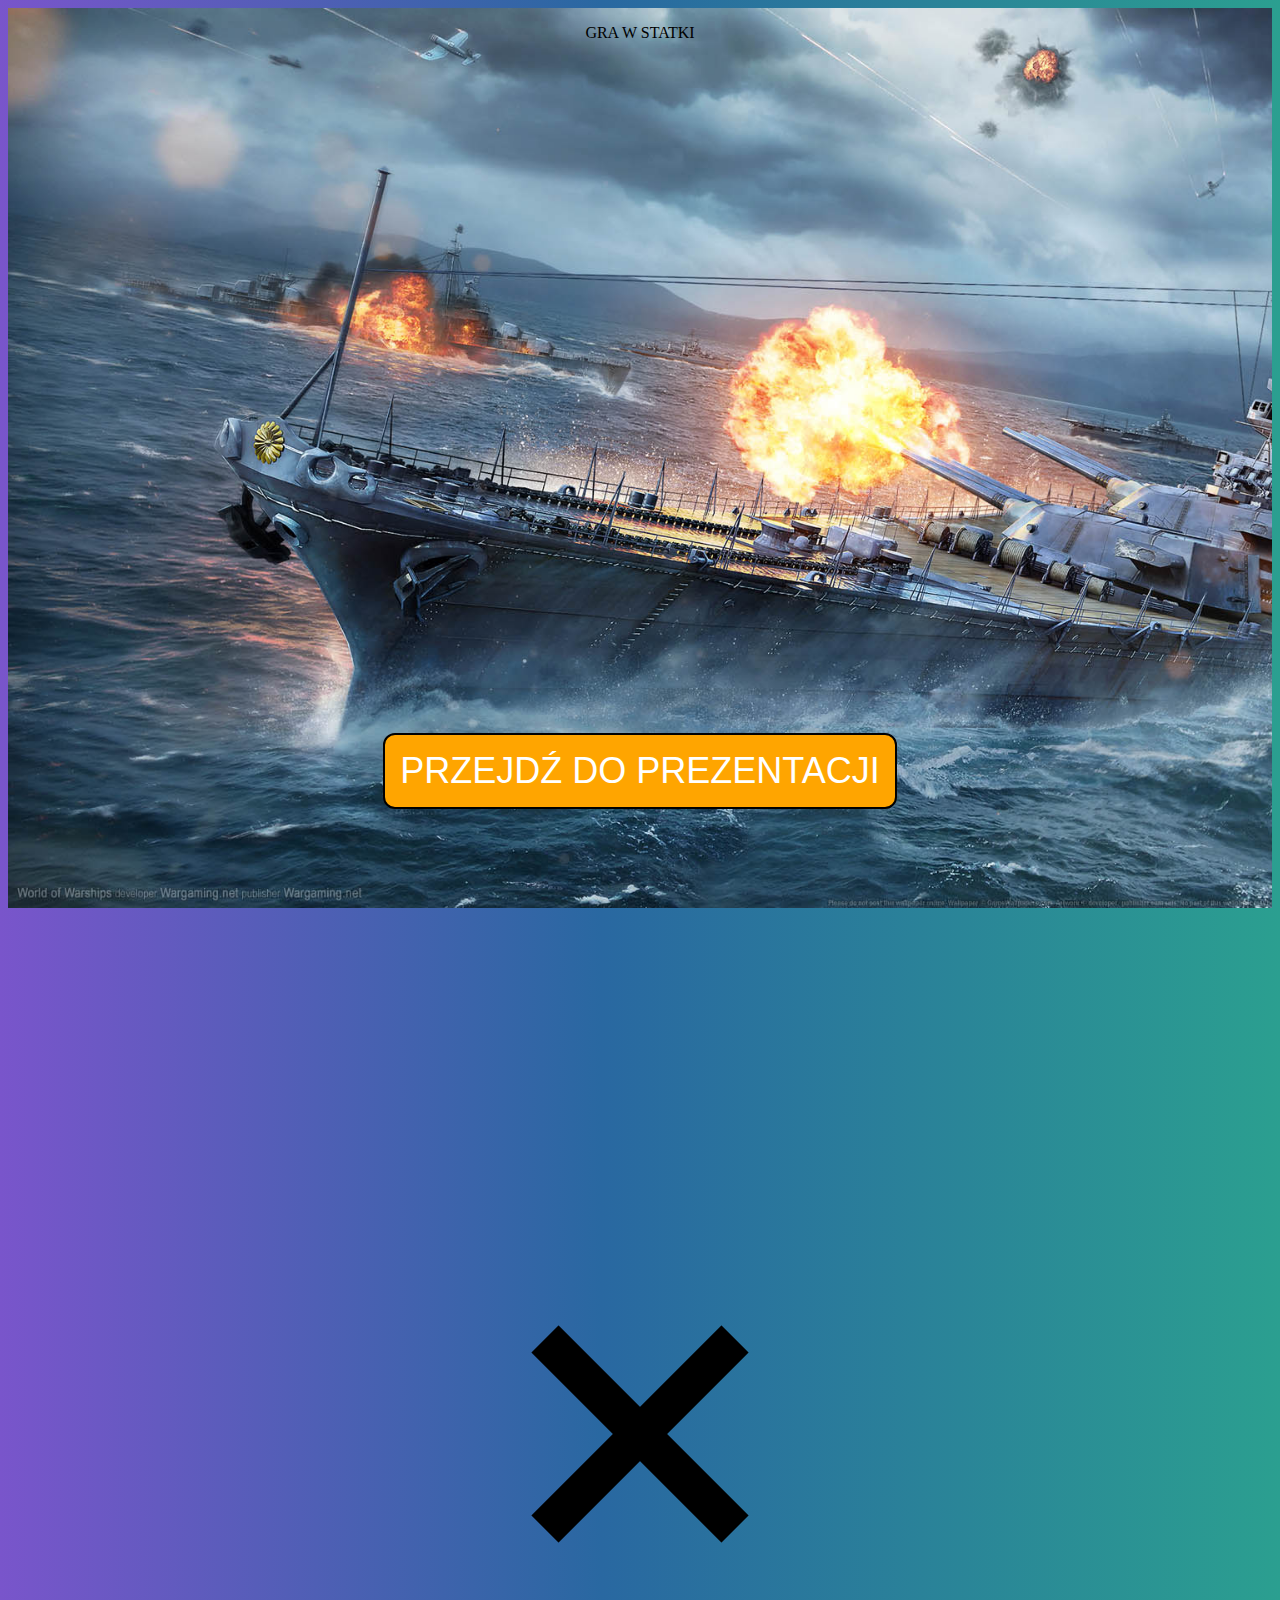
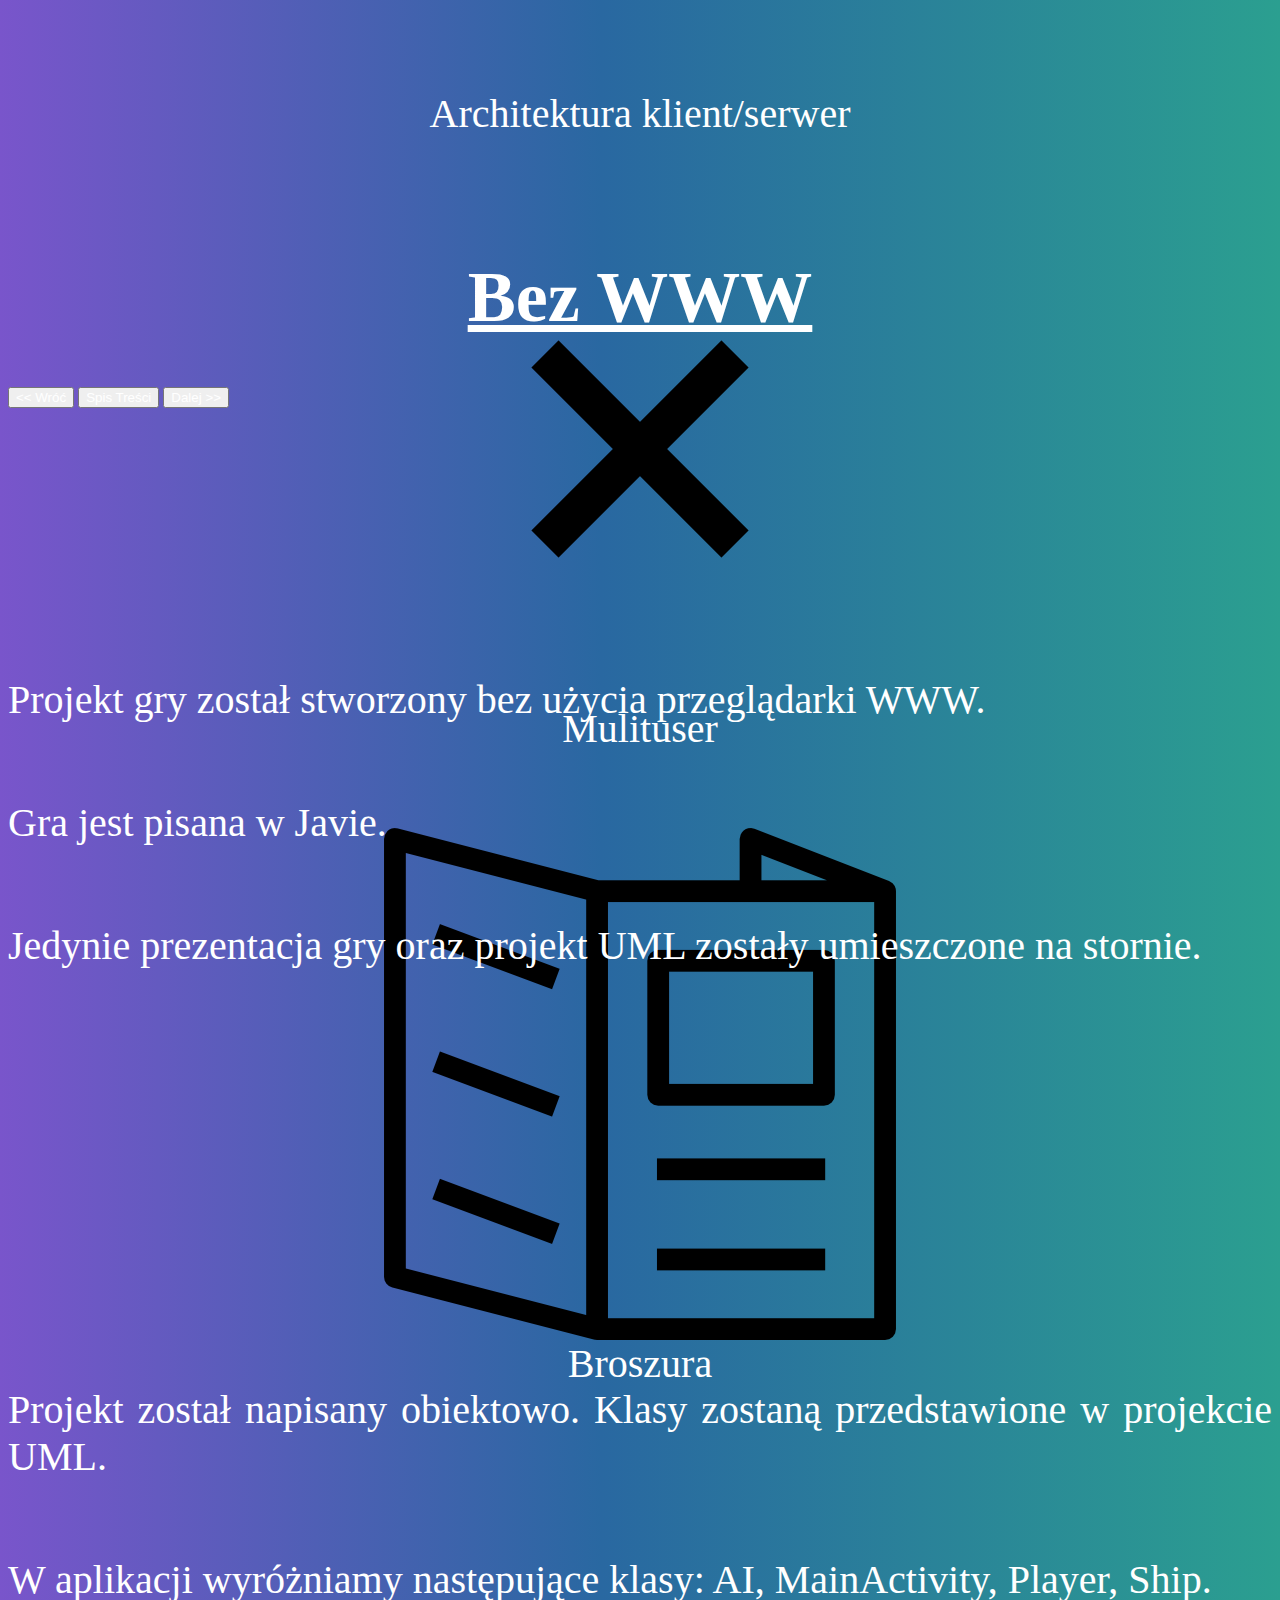
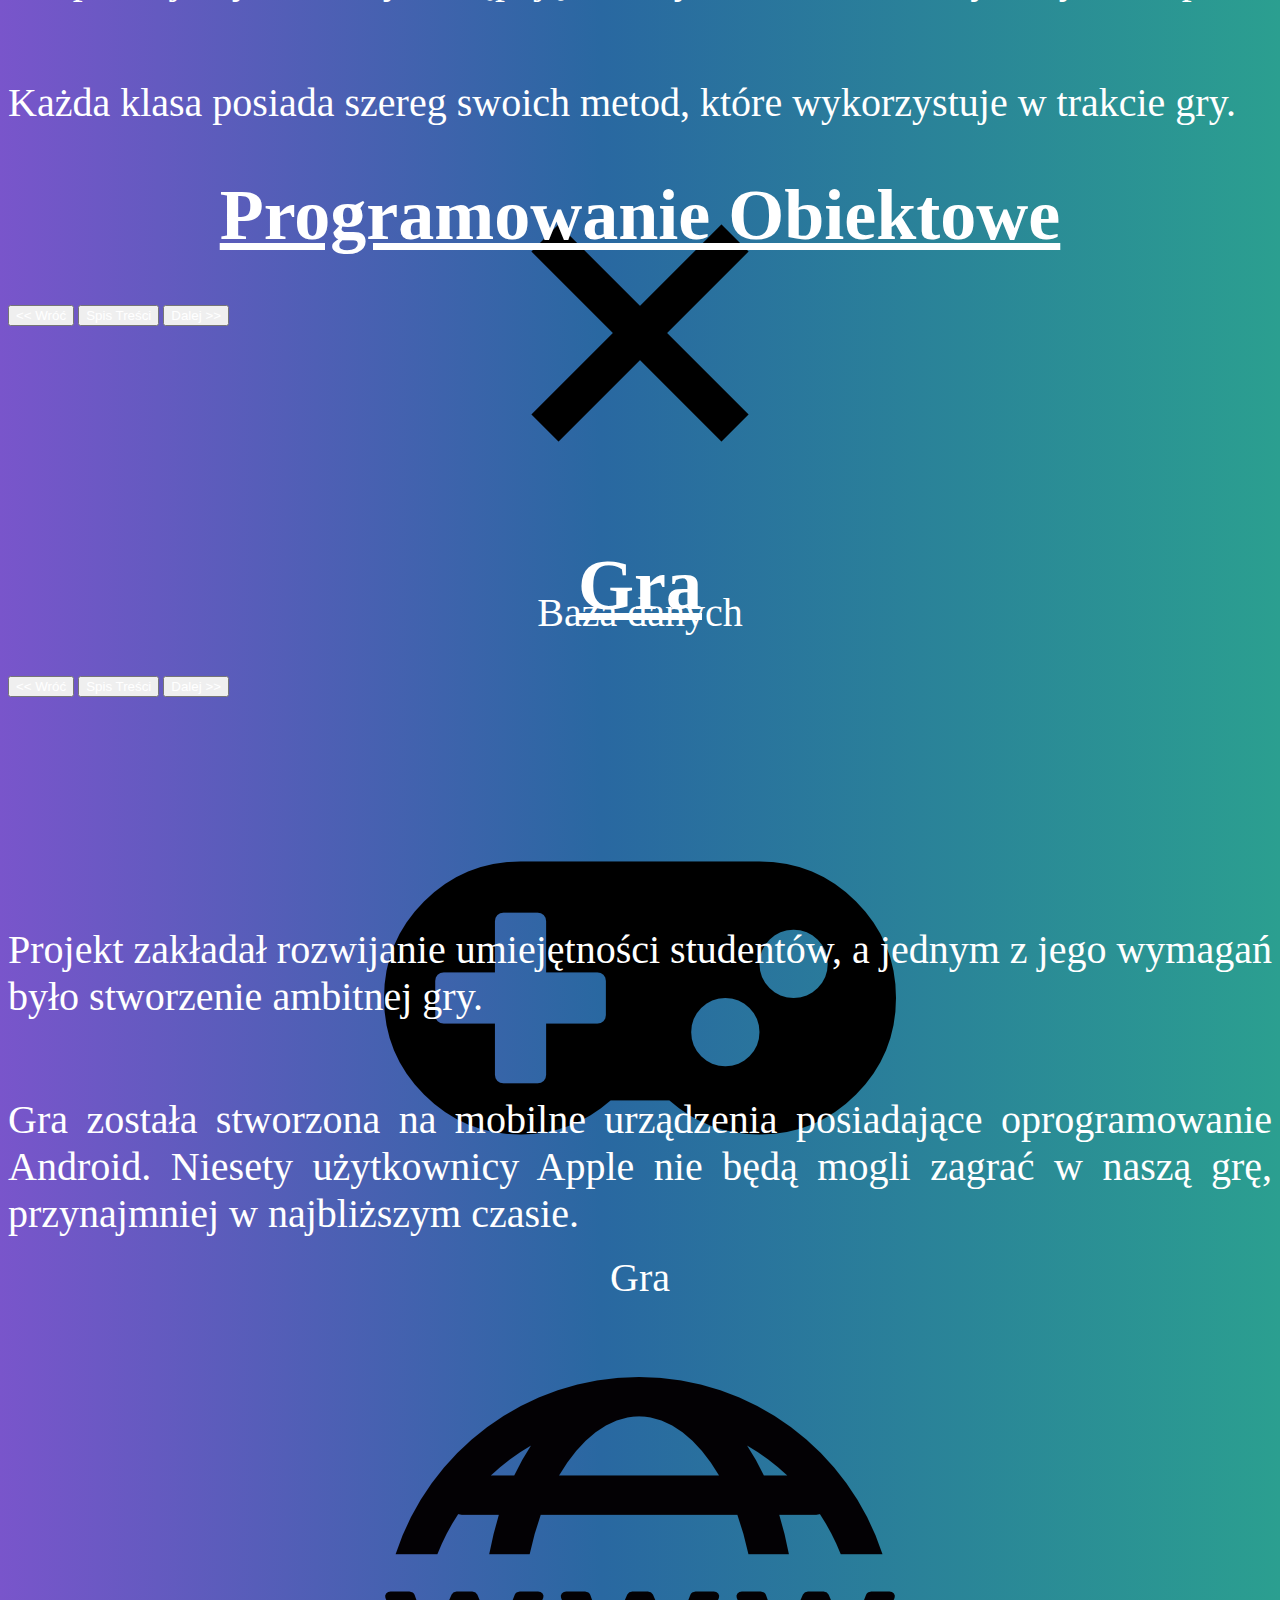
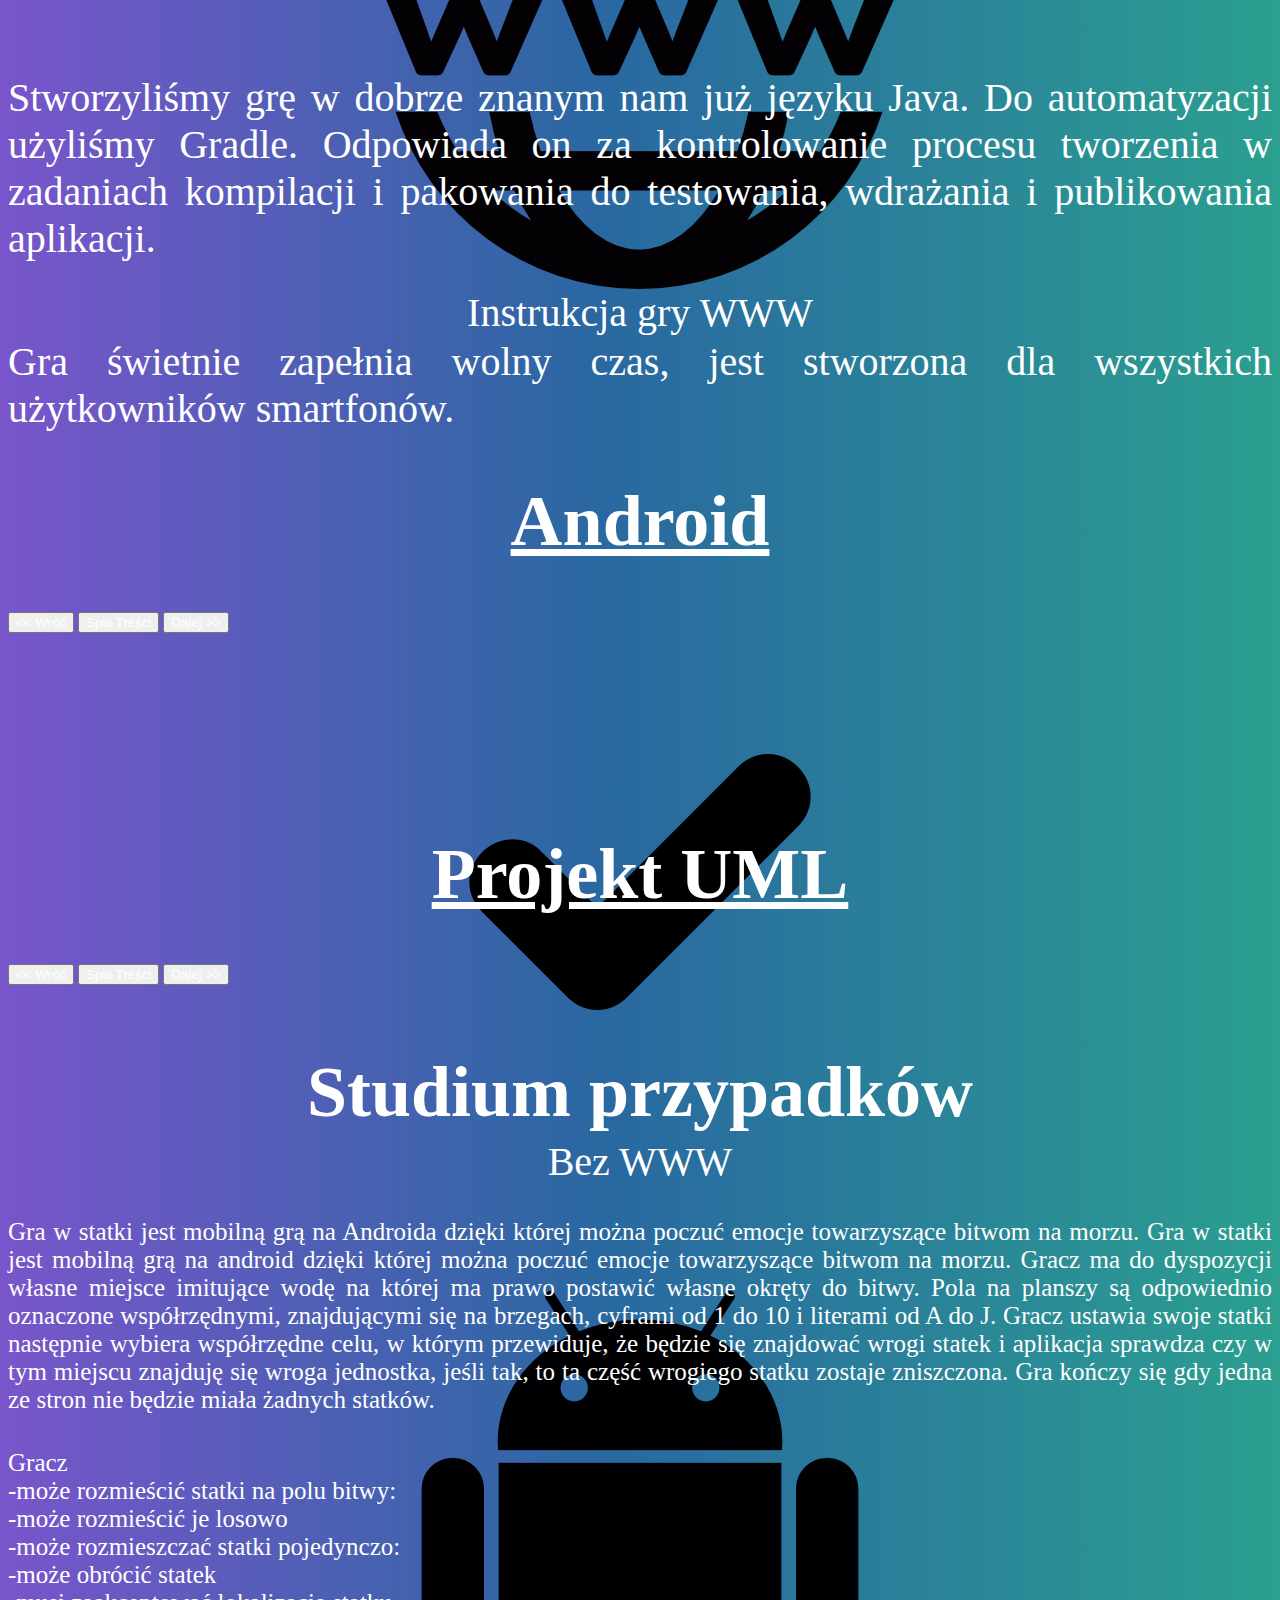
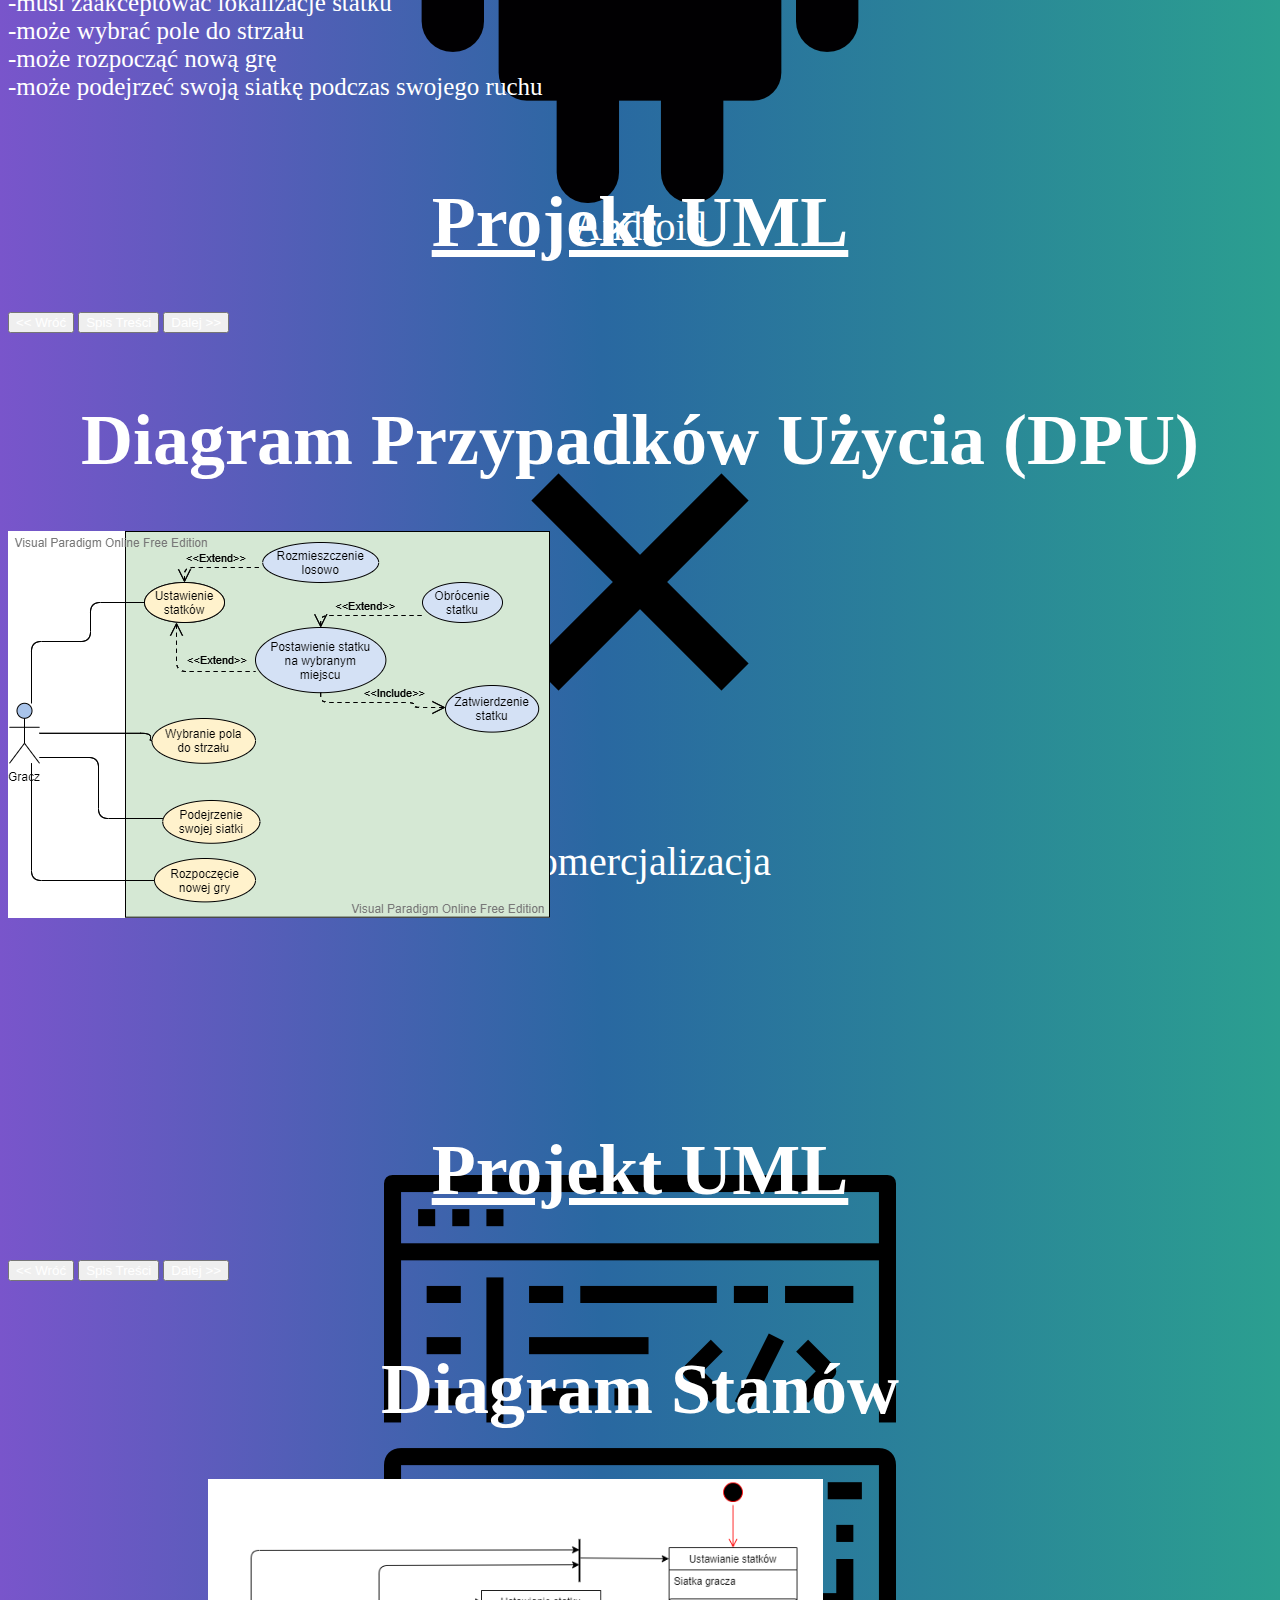
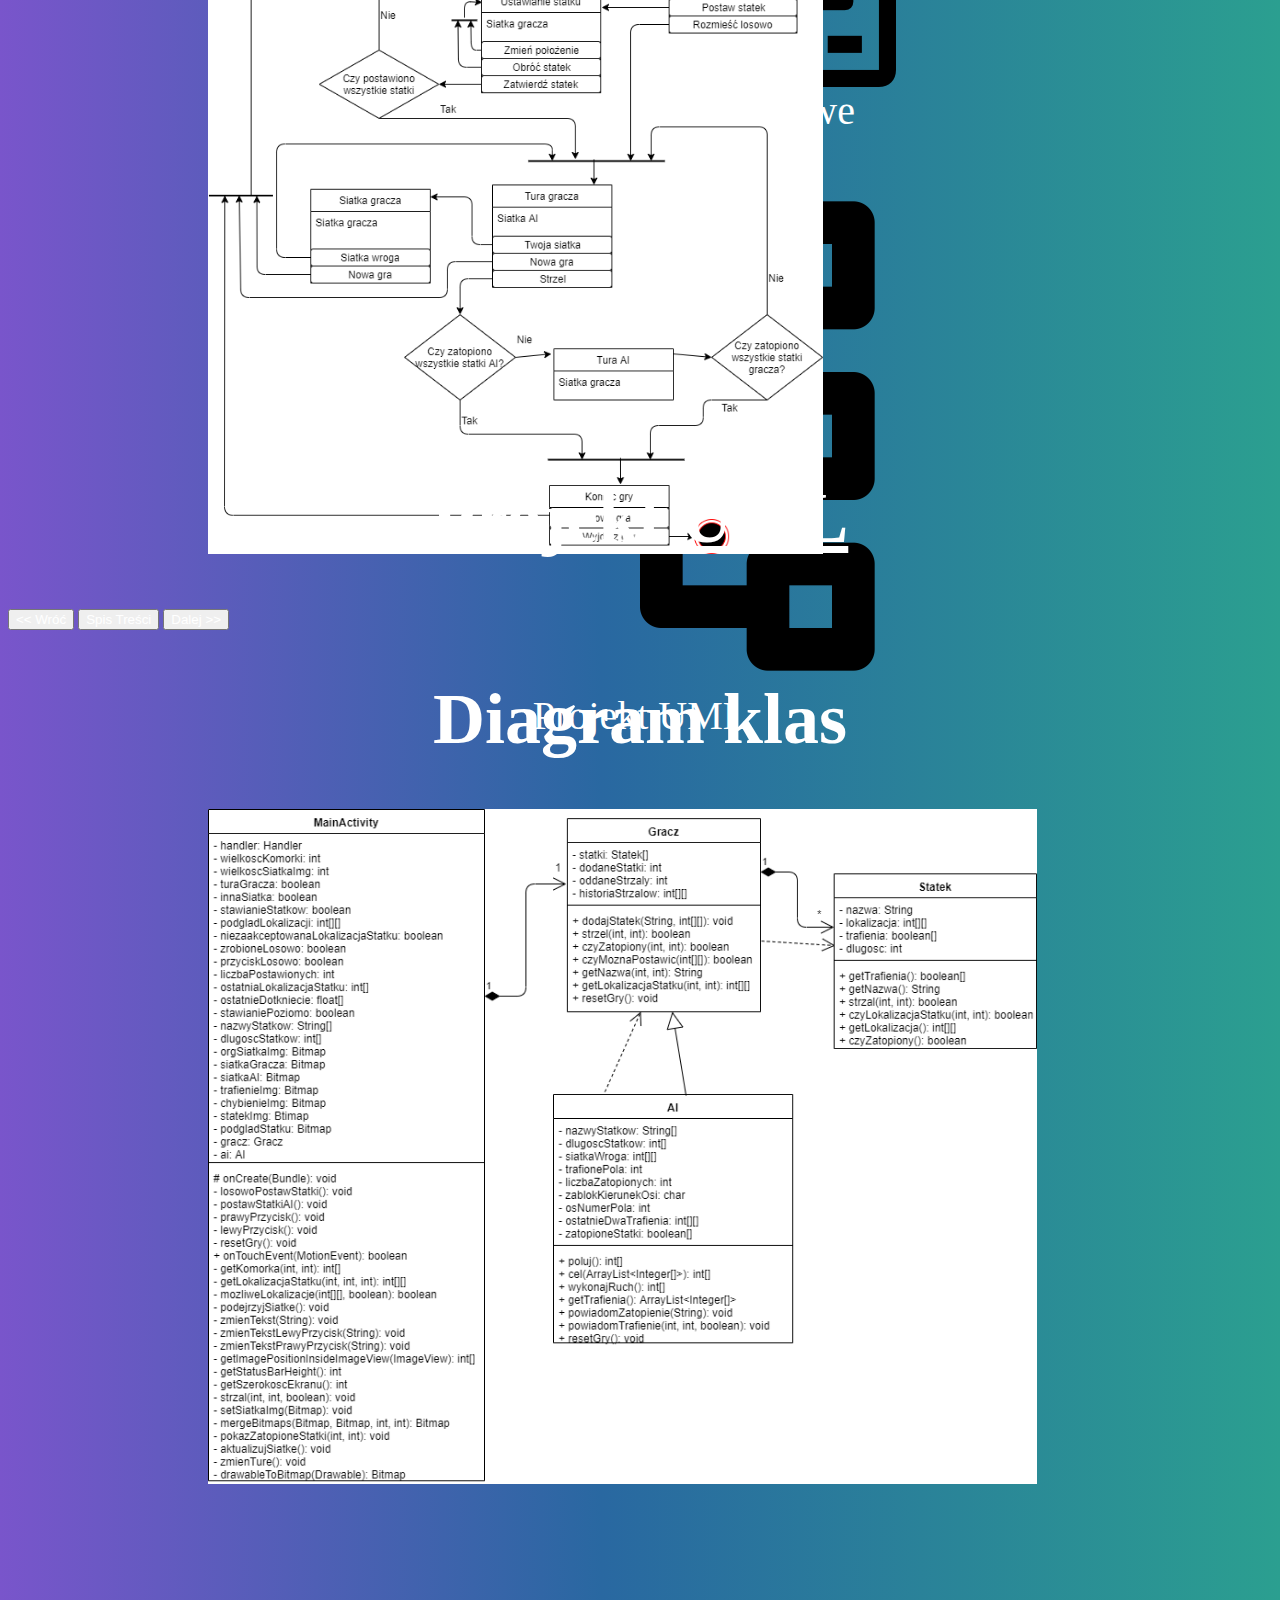
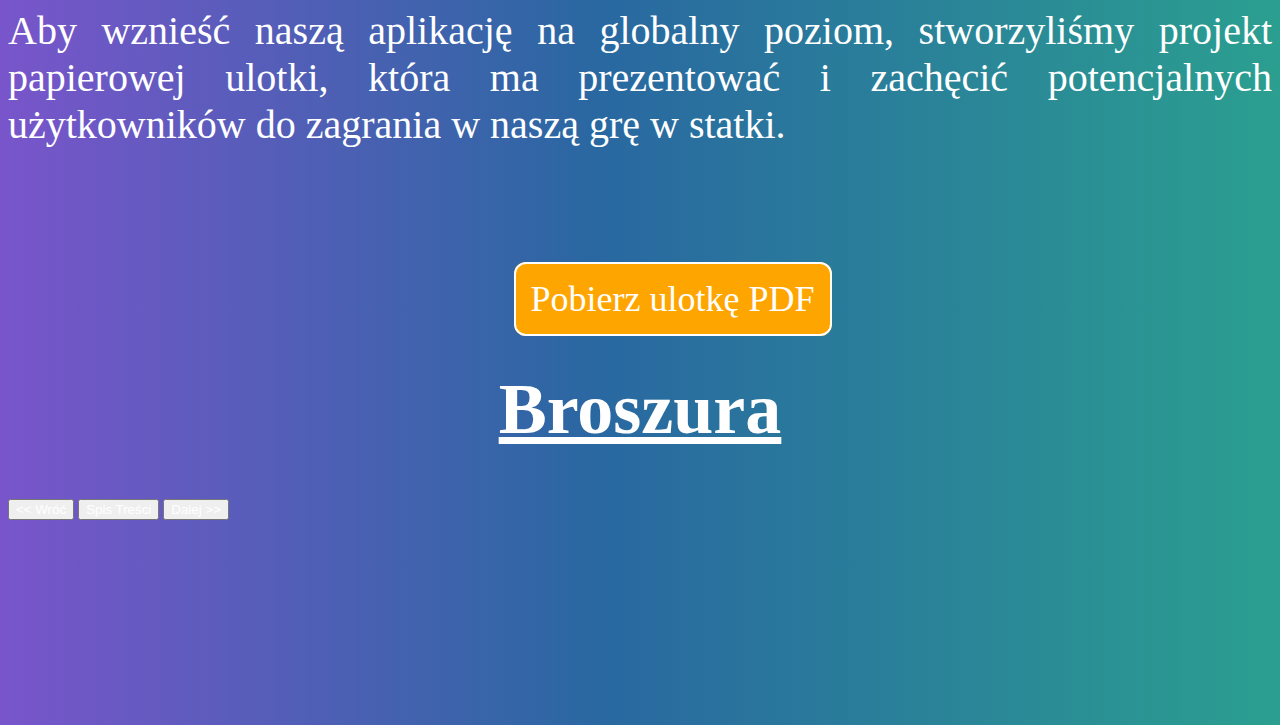
<file: index.html>
<!DOCTYPE html>
<html lang="pl">
<head>
    <meta charset="UTF-8">
  <link href="https://cdn.jsdelivr.net/npm/bootstrap@5.0.0-beta3/dist/css/bootstrap.min.css" rel="stylesheet" integrity="sha384-eOJMYsd53ii+scO/bJGFsiCZc+5NDVN2yr8+0RDqr0Ql0h+rP48ckxlpbzKgwra6" crossorigin="anonymous">
  <script src="https://cdn.jsdelivr.net/npm/bootstrap@5.0.0-beta3/dist/js/bootstrap.bundle.min.js" integrity="sha384-JEW9xMcG8R+pH31jmWH6WWP0WintQrMb4s7ZOdauHnUtxwoG2vI5DkLtS3qm9Ekf" crossorigin="anonymous"></script>
  <script src="https://cdn.jsdelivr.net/npm/bootstrap@5.0.0-beta3/dist/js/bootstrap.bundle.min.js" integrity="sha384-JEW9xMcG8R+pH31jmWH6WWP0WintQrMb4s7ZOdauHnUtxwoG2vI5DkLtS3qm9Ekf" crossorigin="anonymous"></script>
  <script src="https://cdn.jsdelivr.net/npm/@popperjs/core@2.9.1/dist/umd/popper.min.js" integrity="sha384-SR1sx49pcuLnqZUnnPwx6FCym0wLsk5JZuNx2bPPENzswTNFaQU1RDvt3wT4gWFG" crossorigin="anonymous"></script>
  <script src="https://cdn.jsdelivr.net/npm/bootstrap@5.0.0-beta3/dist/js/bootstrap.min.js" integrity="sha384-j0CNLUeiqtyaRmlzUHCPZ+Gy5fQu0dQ6eZ/xAww941Ai1SxSY+0EQqNXNE6DZiVc" crossorigin="anonymous"></script>
  <link href="style.css" rel="stylesheet" type="text/css">
  <title>Prezentacja</title>
    <title>Document</title>
</head>
<body>
    <div class="container-fluid">
        <div class="row">
            <div class="col-md-12" id="tytulowa">
                <a id="startowa"></a>
                <p class="graWstatki">GRA W STATKI</p>
                <button type="button" class="buttonPrezentacja"><a href="#spisTresci">PRZEJDŹ DO PREZENTACJI</a></button>
                
            </div>
        </div>
        <div class="row" id="spisTresci">
                <div class="col-md-3 cnt">
                    <img style="height: 7%; " src="img/iconfinder_remove-80px_510922.png">
                    <a class="aLink" style="padding-bottom: 20px;" href="#spisTresci">Architektura klient/serwer</a><br><br>
                    <img style="height: 7%; " src="img/iconfinder_remove-80px_510922.png">
                    <a class="aLink" style="padding-bottom: 20px;"href="#spisTresci">Mulituser</a><br><br>
                    <img style="height: 7%; margin-top: 20px;" src="img/triptych.png">
                    <a class="aLink" style="padding-bottom: 20px;"href="#broszura">Broszura</a>
                </div>
                <div class="col-md-3 cnt">
                    <img style="height: 7%; " src="img/iconfinder_remove-80px_510922.png">
                    <a class="aLink" style="padding-bottom: 20px;" href="#caseDPU">Baza danych</a><br><br>
                    <img style="height: 7%; margin-top: 50px;" src="img/gamepad-console.png">
                    <a class="aLink" style="padding-bottom: 20px;"href="#gra">Gra</a><br><br>
                    <img style="height: 7%; margin-top: 20px;" src="img/world-wide-web.png">
                    <a class="aLink" style="padding-bottom: 20px;"href="zasadyGry.html">Instrukcja gry WWW</a>
                </div>
                <div class="col-md-3 cnt">
                    <img style="height: 7%; " src="img/iconfinder_icons_check_1564499.png">
                    <a class="aLink" style="padding-bottom: 20px;" href="#bezWWW">Bez WWW</a><br><br>
                    <img style="height: 7%; margin-top: 50px;" src="img/android-logo.png">
                    <a class="aLink" style="padding-bottom: 20px;"href="#android">Android</a><br><br>
                    <img style="height: 7%; margin-top: 20px;" src="img/iconfinder_remove-80px_510922.png">
                    <a class="aLink" style="padding-bottom: 20px;"href="#spisTresci">Komercjalizacja</a>
                </div>
                <div class="col-md-3 cnt">
                    <img style="height: 7%; " src="img/programing.png">
                    <a class="aLink" style="padding-bottom: 20px;" href="#programowanieObiektowe">Programowanie obiektowe</a><br><br>
                    <img style="height: 7%; margin-top: -10px;" src="img/iconfinder_diagram_conncection_7067487.png">
                    <a class="aLink" style="padding-bottom: 20px;"href="#uml">Projekt UML</a>
                    
                </div>

        </div>

        
        <div class="container-fluid">
            <div class="row" id="bezWWW">
                <div class="col-md-4">
                    <h1 class="h1-4"><u>Bez WWW</u></h1>
                    <button type="button" class="buttonSpisTresci"><a href="#spisTresci"><< Wróć</a></button>
                    <button type="button" class="buttonSpisTresci"><a href="#spisTresci">Spis Treści</a></button>
                    <button type="button" class="buttonSpisTresci"><a href="#programowanieObiektowe">Dalej >></a></button>
                </div>
                <div class="col-md-8">
                    <p class="opis" style="font-size: 40px; padding-top: 18%;">Projekt gry został stworzony bez użycia przeglądarki WWW.</p>
                    <p class="opis" style="font-size: 40px;">Gra jest pisana w Javie.</p>
                    <p class="opis" style="font-size: 40px;">Jedynie prezentacja gry oraz projekt UML zostały umieszczone na stornie. </p>
                </div>
            </div>


            <div class="row" id="programowanieObiektowe">
                <div class="col-md-8">
                    <p class="opis" style="font-size: 40px; padding-top: 15%;">Projekt został napisany obiektowo. Klasy zostaną przedstawione w projekcie UML.</p>
                    <p class="opis" style="font-size: 40px;">W aplikacji wyróżniamy następujące klasy: AI, MainActivity, Player, Ship.</p>
                    <p class="opis" style="font-size: 40px;">Każda klasa posiada szereg swoich metod, które wykorzystuje w trakcie gry.</p>
                </div>
                <div class="col-md-4">
                    <h1 class="h1-4"><u>Programowanie Obiektowe</u></h1>
                    <button type="button" class="buttonSpisTresci"><a href="#bezWWW"><< Wróć</a></button>
                    <button type="button" class="buttonSpisTresci"><a href="#spisTresci">Spis Treści</a></button>
                    <button type="button" class="buttonSpisTresci"><a href="#gra">Dalej >></a></button>
                </div>
            </div>


            <div class="row" id="gra">
                <div class="col-md-4">
                    <h1 class="h1-4"><u>Gra</u></h1>
                    <button type="button" class="buttonSpisTresci"><a href="#programowanieObiektowe"><< Wróć</a></button>
                    <button type="button" class="buttonSpisTresci"><a href="#spisTresci">Spis Treści</a></button>
                    <button type="button" class="buttonSpisTresci"><a href="#android">Dalej >></a></button>
                </div>
                <div class="col-md-8">
                    <p class="opis" style="font-size: 40px; padding-top: 15%;">Projekt zakładał rozwijanie umiejętności studentów, a jednym z jego wymagań 
                        było stworzenie ambitnej gry.</p>
                        <p class="opis" style="font-size: 40px;">Gra została stworzona na mobilne urządzenia posiadające oprogramowanie
                        Android. Niesety użytkownicy Apple nie będą mogli zagrać w naszą grę, przynajmniej w najbliższym czasie.</p>
                    
                </div>
            </div>


            <div class="row" id="android">
                <div class="col-md-8">
                    <p class="opis" style="font-size: 40px; padding-top: 15%;">Stworzyliśmy grę w dobrze znanym nam już języku Java. Do automatyzacji
                        użyliśmy Gradle. Odpowiada on za kontrolowanie procesu tworzenia w zadaniach kompilacji i pakowania do testowania, wdrażania i 
                        publikowania aplikacji.
                        </p>
                    <p class="opis" style="font-size: 40px;">Gra świetnie zapełnia wolny czas, jest stworzona dla wszystkich użytkowników 
                        smartfonów.</p>
                </div>
                <div class="col-md-4">
                    <h1 class="h1-4"><u>Android</u></h1>
                    <button type="button" class="buttonSpisTresci"><a href="#gra"><< Wróć</a></button>
                    <button type="button" class="buttonSpisTresci"><a href="#spisTresci">Spis Treści</a></button>
                    <button type="button" class="buttonSpisTresci"><a href="#uml">Dalej >></a></button>
                </div>
            </div>


            <div class="row" id="uml">
                <div class="col-md-4">
                    <h1 class="h1-4"><u>Projekt UML</u></h1>
                    <button type="button" class="buttonSpisTresci"><a href="#android"><< Wróć</a></button>
                    <button type="button" class="buttonSpisTresci"><a href="#spisTresci">Spis Treści</a></button>
                    <button type="button" class="buttonSpisTresci"><a href="#dpu">Dalej >></a></button>
                </div>
                <div class="col-md-8">
                    <br>
                    <h1>Studium przypadków</h1>
                    <p class="opis" style="font-size: 25px;">Gra w statki jest mobilną grą na Androida dzięki której można poczuć emocje towarzyszące bitwom na morzu.
                        Gra w statki jest mobilną grą na android dzięki której można poczuć emocje towarzyszące bitwom na morzu.
                        Gracz ma do dyspozycji własne miejsce imitujące wodę na której ma prawo postawić własne okręty do bitwy. Pola na planszy są odpowiednio oznaczone współrzędnymi, znajdującymi się na brzegach, cyframi od 1 do 10 i literami od A do J. Gracz ustawia swoje statki następnie wybiera współrzędne celu, w którym przewiduje, że będzie się znajdować wrogi statek i aplikacja sprawdza czy w tym miejscu znajduję się wroga jednostka, jeśli tak, to ta część wrogiego statku zostaje zniszczona. Gra kończy się gdy jedna ze stron nie będzie miała żadnych statków.
                        
                    </p>
                    <p class="opis" style="font-size: 25px; padding-top: 10px;">
                        Gracz<br>
	                    -może rozmieścić statki na polu bitwy:<br>
		                -może rozmieścić je losowo<br>
		                -może rozmieszczać statki pojedynczo:<br>
			            -może obrócić statek<br>
			            -musi zaakceptować lokalizacje statku<br>
	                    -może wybrać pole do strzału<br>
	                    -może rozpocząć nową grę<br>
	                    -może podejrzeć swoją siatkę podczas swojego ruchu

                    </p>
                </div>
            </div>


            <div class="row" id="dpu">
                <div class="col-md-4">
                    <h1 class="h1-4"><u>Projekt UML</u></h1>
                    <button type="button" class="buttonSpisTresci"><a href="#uml"><< Wróć</a></button>
                    <button type="button" class="buttonSpisTresci"><a href="#spisTresci">Spis Treści</a></button>
                    <button type="button" class="buttonSpisTresci"><a href="#diagramStanow">Dalej >></a></button>
                </div>
                <div class="col-md-8">
                    <br>
                    <h1>Diagram Przypadków Użycia (DPU)</h1>
                    <img class="imgDPU" src="img/diagramPrzypadkow.png" >
                </div>
            </div>


            <div class="row" id="diagramStanow">
                <div class="col-md-4">
                    <h1 class="h1-4"><u>Projekt UML</u></h1>
                    <button type="button" class="buttonSpisTresci"><a href="#dpu"><< Wróć</a></button>
                    <button type="button" class="buttonSpisTresci"><a href="#spisTresci">Spis Treści</a></button>
                    <button type="button" class="buttonSpisTresci"><a href="#diagramKlas">Dalej >></a></button>
                </div>
                <div class="col-md-8">
                    <br>
                    <h1>Diagram Stanów</h1>
                    <img style="height: 75vh; padding-left: 200px;" src="img/diagramSTANOW.png" >
                </div>
            </div>


            <div class="row" id="diagramKlas">
                <div class="col-md-4">
                    <h1 class="h1-4"><u>Projekt UML</u></h1>
                    <button type="button" class="buttonSpisTresci"><a href="#diagramStanow"><< Wróć</a></button>
                    <button type="button" class="buttonSpisTresci"><a href="#spisTresci">Spis Treści</a></button>
                    <button type="button" class="buttonSpisTresci"><a href="#broszura">Dalej >></a></button>
                </div>
                <div class="col-md-8">
                    <h1>Diagram klas</h1>
                    <img style="height: 75vh; padding-left: 200px;" src="img/DC.png" >
                </div>
            </div>


            <div class="row" id="broszura">
                <div class="col-md-8">
                    <p class="opis" style="font-size: 40px; padding-top: 15%;"> Aby wznieść naszą aplikację na globalny poziom, stworzyliśmy
                        projekt papierowej ulotki, która ma prezentować i zachęcić potencjalnych użytkowników do zagrania w naszą grę w statki.
                        </p><br><br><br><br><br>
                        <a href="ulotka/Gra w statki.pdf" download="ulotkaStatki.pdf" class="buttonPrezentacja" style="margin-left: 40%;">Pobierz ulotkę PDF</a>
                </div>
                <div class="col-md-4">
                    <h1 class="h1-4"><u>Broszura</u></h1>
                    <button type="button" class="buttonSpisTresci"><a href="#diagramKlas"><< Wróć</a></button>
                    <button type="button" class="buttonSpisTresci"><a href="#spisTresci">Spis Treści</a></button>
                    <button type="button" class="buttonSpisTresci"><a href="#zasadyGry">Dalej >></a></button>
                </div>
            </div>
        </div>
        
    </div>
</body>
</html>
</file>
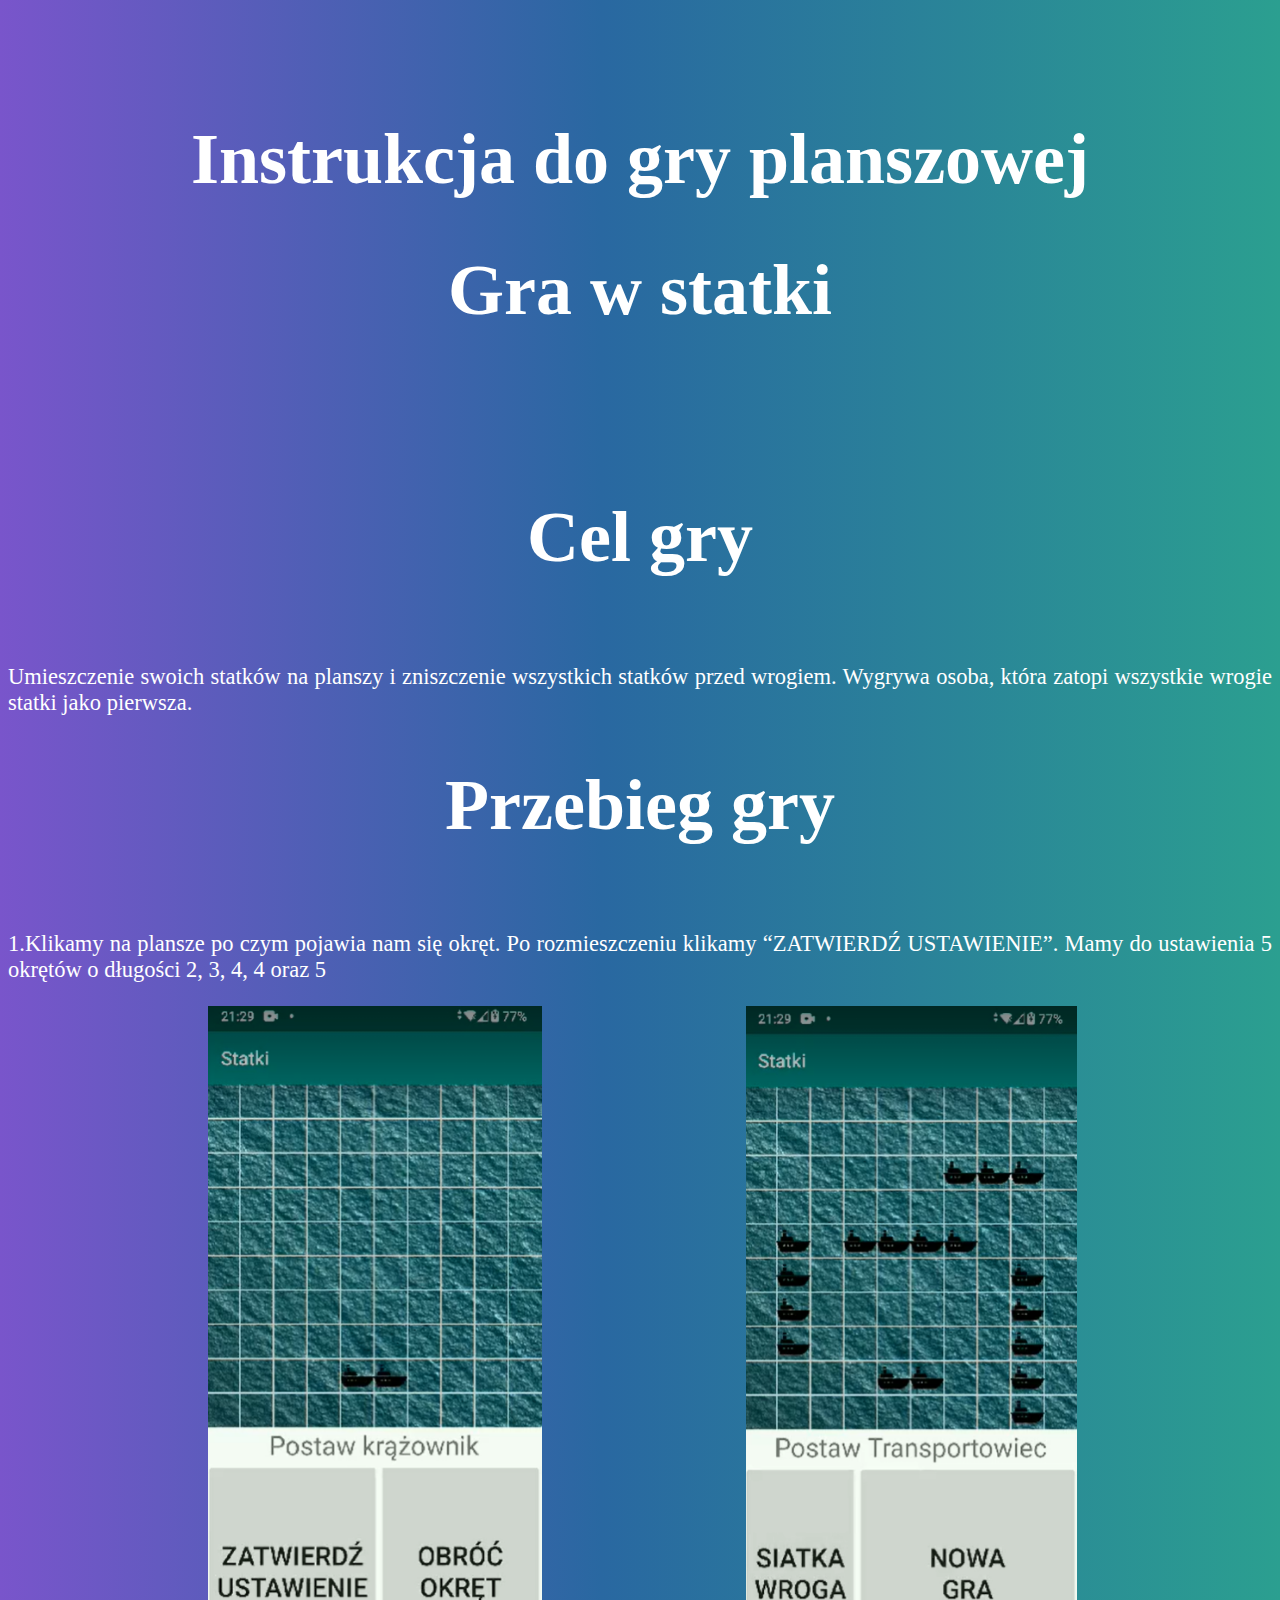
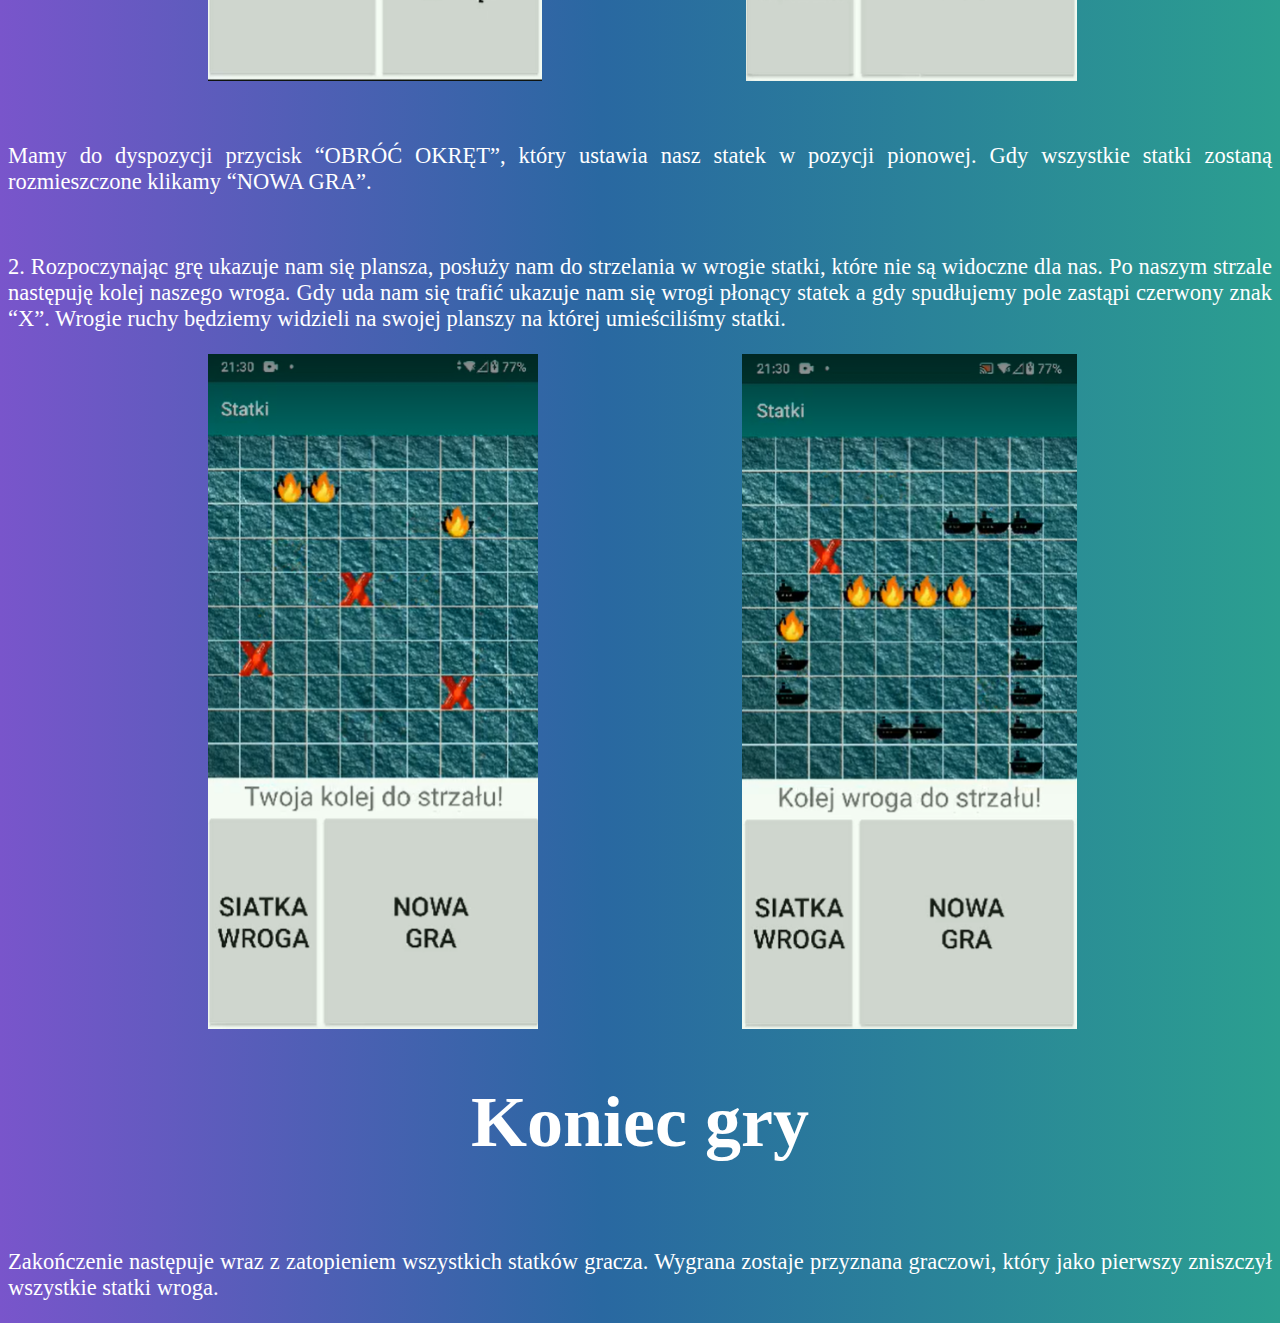
<file: zasadyGry.html>
<!DOCTYPE html>
<html lang="en">
<head>
    <link href="https://cdn.jsdelivr.net/npm/bootstrap@5.0.0-beta3/dist/css/bootstrap.min.css" rel="stylesheet" integrity="sha384-eOJMYsd53ii+scO/bJGFsiCZc+5NDVN2yr8+0RDqr0Ql0h+rP48ckxlpbzKgwra6" crossorigin="anonymous">
    <script src="https://cdn.jsdelivr.net/npm/bootstrap@5.0.0-beta3/dist/js/bootstrap.bundle.min.js" integrity="sha384-JEW9xMcG8R+pH31jmWH6WWP0WintQrMb4s7ZOdauHnUtxwoG2vI5DkLtS3qm9Ekf" crossorigin="anonymous"></script>
    <script src="https://cdn.jsdelivr.net/npm/bootstrap@5.0.0-beta3/dist/js/bootstrap.bundle.min.js" integrity="sha384-JEW9xMcG8R+pH31jmWH6WWP0WintQrMb4s7ZOdauHnUtxwoG2vI5DkLtS3qm9Ekf" crossorigin="anonymous"></script>
    <script src="https://cdn.jsdelivr.net/npm/@popperjs/core@2.9.1/dist/umd/popper.min.js" integrity="sha384-SR1sx49pcuLnqZUnnPwx6FCym0wLsk5JZuNx2bPPENzswTNFaQU1RDvt3wT4gWFG" crossorigin="anonymous"></script>
    <script src="https://cdn.jsdelivr.net/npm/bootstrap@5.0.0-beta3/dist/js/bootstrap.min.js" integrity="sha384-j0CNLUeiqtyaRmlzUHCPZ+Gy5fQu0dQ6eZ/xAww941Ai1SxSY+0EQqNXNE6DZiVc" crossorigin="anonymous"></script>
    <link href="style.css" rel="stylesheet" type="text/css">
    <title>Zasady gry</title>
</head>
<body>
    <div class="zasady">
        <div class="rolka" style="height: 400px;">
            <h1 style="font-size: 300; padding-top: 70px; text-align: center; ">Instrukcja do gry planszowej</h1>
            <h1 style="font-size: 100; text-align: center; padding-top: -10px;">Gra w statki</h1>
        </div>
        <div class="rolka">
            <h1>Cel gry</h1>
            <p class="opis">Umieszczenie swoich statków na planszy i zniszczenie wszystkich statków przed wrogiem. Wygrywa osoba, która zatopi wszystkie wrogie statki jako pierwsza.
            </p>
        </div>
        <div class="rolka">
            <h1>Przebieg gry</h1>
            <p class="opis">
                1.Klikamy na plansze po czym pojawia nam się okręt. Po rozmieszczeniu klikamy “ZATWIERDŹ USTAWIENIE”. Mamy do ustawienia 5 okrętów o długości 2, 3, 4, 4 oraz 5
            </p>
            <img style="height: 75vh; padding-left: 200px;" src="img/1.png" >
            <img style="height: 75vh; padding-left: 200px;" src="img/2.png" >
            <p class="opis">Mamy do dyspozycji przycisk “OBRÓĆ OKRĘT”, który ustawia nasz statek w pozycji pionowej. Gdy wszystkie statki zostaną rozmieszczone klikamy “NOWA GRA”.
            </p>

            <p class="opis">
                2. Rozpoczynając grę ukazuje nam się plansza, posłuży nam do strzelania w wrogie statki, które nie są widoczne dla nas. Po naszym strzale następuję kolej naszego wroga. Gdy uda nam się trafić ukazuje nam się wrogi płonący statek a gdy spudłujemy pole zastąpi czerwony znak “X”. Wrogie ruchy będziemy widzieli na swojej planszy na której umieściliśmy statki.
            </p>
            <img style="height: 75vh; padding-left: 200px;" src="img/3.png" >
            <img style="height: 75vh; padding-left: 200px;" src="img/4.png" >
        </div>

        <div class="rolka">
            <h1>Koniec gry</h1>
            <p class="opis">
                Zakończenie następuje wraz z zatopieniem wszystkich statków gracza. Wygrana zostaje przyznana graczowi, który jako pierwszy zniszczył wszystkie statki wroga.
            </p>
        </div>
        
    </div>


    
</body>
</html>
</file>
<file: style.css>
body{
    background: rgb(121,85,203);
    background: linear-gradient(90deg, rgba(121,85,203,1) 0%, rgba(41,104,161,1) 47%, rgba(43,159,144,1) 100%);
    font-family: Cambria, Cochin, Georgia, Times, 'Times New Roman', serif;
}

.row{
    height: 100vh;
}


#tytulowa{
    width: 100%; 
    background: url("img/pobrany\ plik.jpg"); 
    background-size: cover; 
    background-repeat: no-repeat; 
    display: flex;
    flex-direction: column;
    align-items: center;
    height: 100vh;

}
  
.buttonPrezentacja{
    font-size: 4vh;
    padding: 15px;
    background-color: orange;
    border: solid 2px;
    border-radius: 12px;
    margin-top: 75vh;

}
.buttonPrezentacja:hover{
    background-color: peru;
}
a{
    color: white;
    text-decoration: none;
}

a:hover{
    color: white;
}


.flex-container{
    display: flex;
    justify-content: space-around;
    height: 100vh;
    background: rgb(121,85,203);
    background: linear-gradient(90deg, rgba(121,85,203,1) 0%, rgba(41,104,161,1) 47%, rgba(43,159,144,1) 100%);


}

.cnt{
    display: flex;
    flex-direction: column;
    align-items: center;
    padding-top: 30vh;

}

.aLink{
    font-size: 40px;
}

.bLink{
    text-align: center;
    padding-left: 5vh;
    padding-right: 5vh;
    font-size: 3.5vh;
}

.col-md-6{
    padding: 50px;

}

h1{
    font-size: 8vh;
    color: white;
    text-align: center;
}

.opis{
    color: white;
    font-size: 2.5vh;
    text-align: justify;
    padding-top: 4vh;
}

#dalej{
    height: 10vh;
}
</file>
